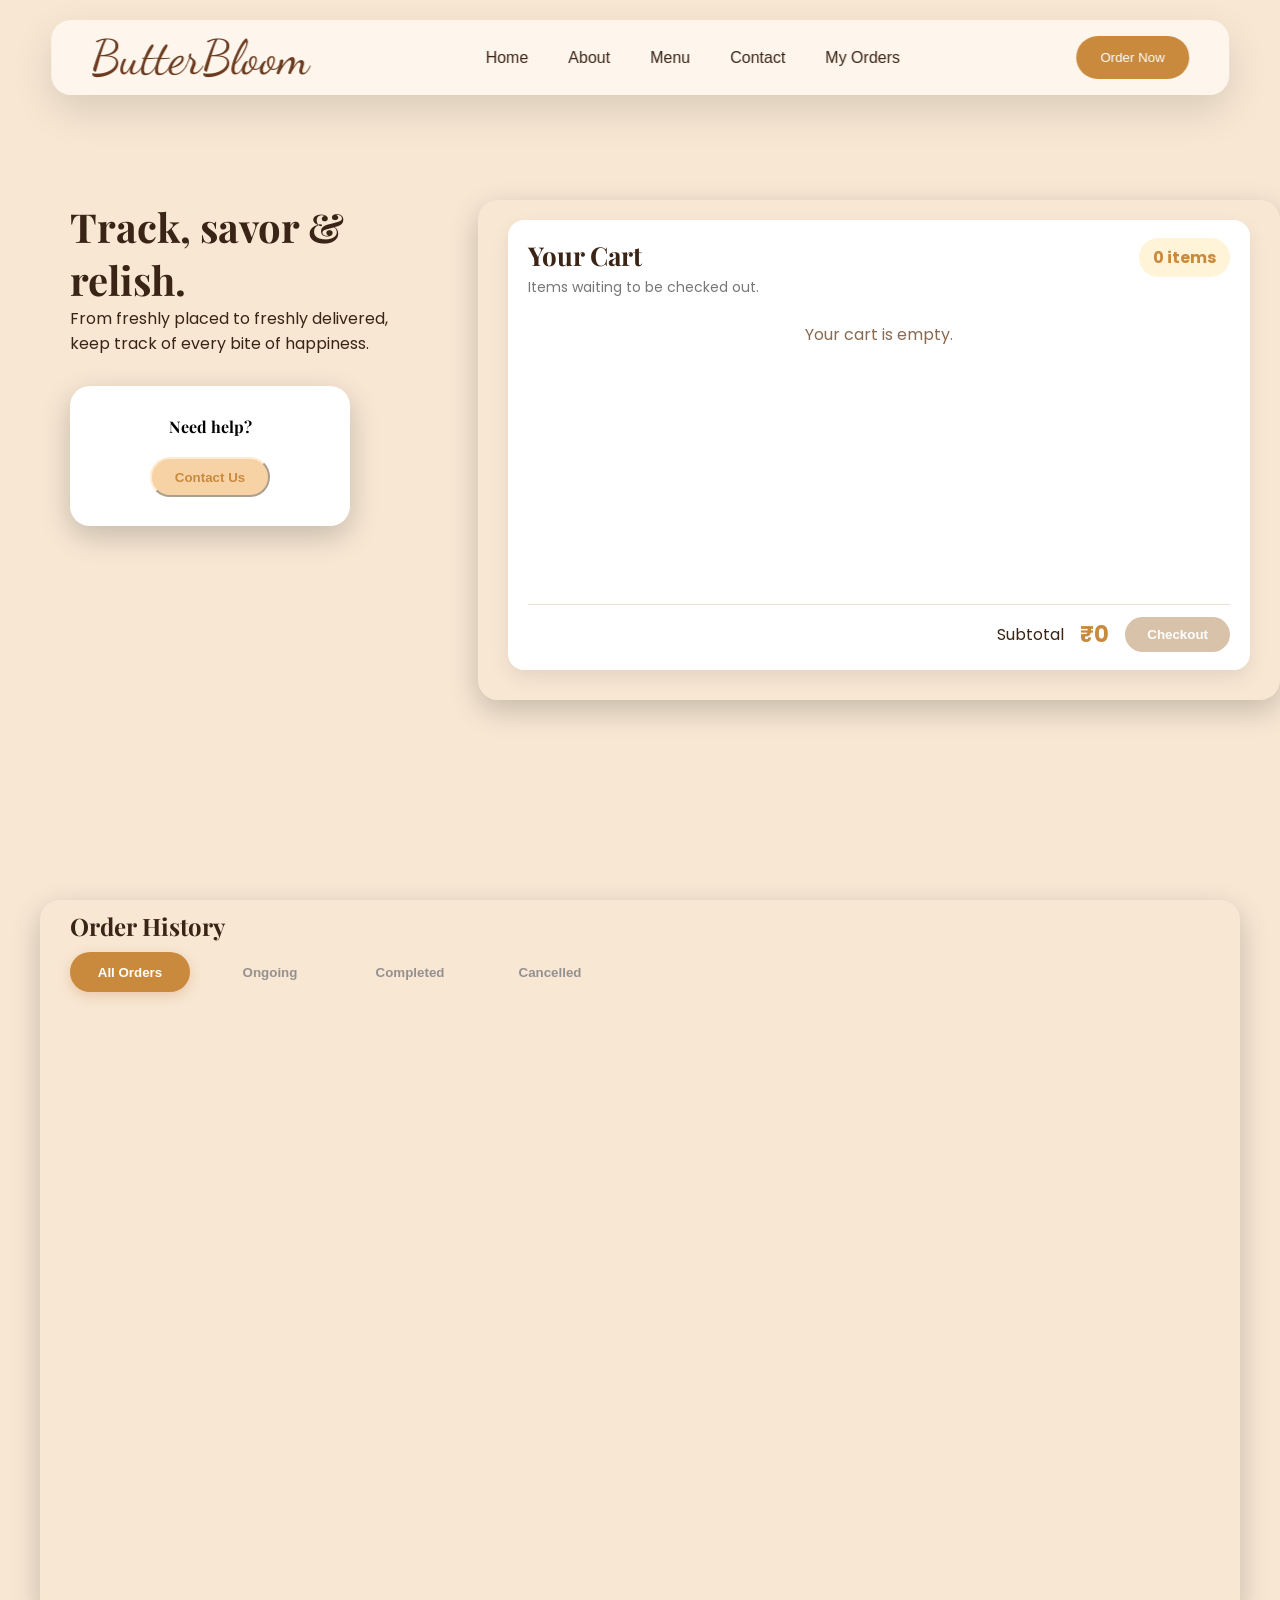
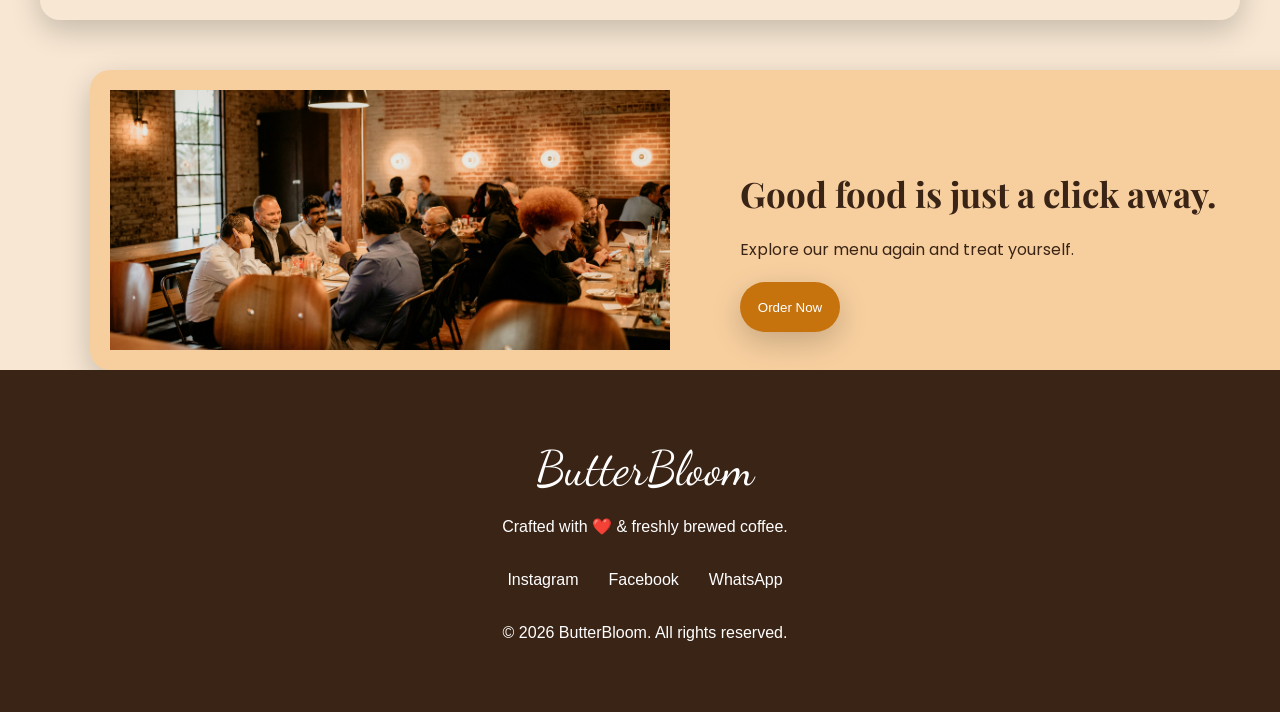
<file: orders.html>
<!DOCTYPE html>
<html lang="en">
<head>
    <meta charset="UTF-8">
    <meta name="viewport" content="width=device-width, initial-scale=1.0">
    <title>ButterBloom</title>
    <link rel="preconnect" href="https://fonts.googleapis.com">
<link rel="preconnect" href="https://fonts.gstatic.com" crossorigin>
<link href="https://fonts.googleapis.com/css2?family=Lora:wght@400;500;600;700&display=swap" rel="stylesheet">
    <link rel="stylesheet" href="style.css">
    <link rel="preconnect" href="https://fonts.googleapis.com">
<link rel="preconnect" href="https://fonts.gstatic.com" crossorigin>
<link href="https://fonts.googleapis.com/css2?family=Lora:wght@400;500;600;700&display=swap" rel="stylesheet">
    <link rel="stylesheet" href="style.css">
    <link rel="stylesheet" href="orderstyle.css">

    <link rel="preconnect" href="https://fonts.googleapis.com">
<link rel="preconnect" href="https://fonts.gstatic.com" crossorigin>
<link href="https://fonts.googleapis.com/css2?family=Playfair+Display:ital,wght@0,400..900;1,400..900&display=swap" rel="stylesheet">
<link rel="preconnect" href="https://fonts.googleapis.com">
<link rel="preconnect" href="https://fonts.gstatic.com" crossorigin>
<link href="https://fonts.googleapis.com/css2?family=Dancing+Script:wght@400..700&display=swap" rel="stylesheet">
<link rel="preconnect" href="https://fonts.googleapis.com">
<link rel="preconnect" href="https://fonts.gstatic.com" crossorigin>
<link href="https://fonts.googleapis.com/css2?family=Poppins:ital,wght@0,100;0,200;0,300;0,400;0,500;0,600;0,700;0,800;0,900;1,100;1,200;1,300;1,400;1,500;1,600;1,700;1,800;1,900&display=swap" rel="stylesheet">
</head>
<body>

<!-- NAV BAR -->
    <nav class="navbar">

    <div class="logo">
        ButterBloom
    </div>

    <ul class="nav-links">
        <li><a  href="index.html">Home</a></li>
        <li><a href="#about">About</a></li>
        <li><a  href="menu.html">Menu</a></li>
        <li><a href="#contact">Contact</a></li>
        <li><a class="active" href="orders.html">My Orders</a></li>
    </ul>

    <button class="order-btn">
      <a href="menu.html">  Order Now </a>
    </button>

</nav>

<nav class="hamburger" id="hamburger">
    <!-- <div class="logo2">ButterBloom</div> -->
    <button class="hamburger-btn" id="menuToggle" aria-label="Toggle Navigation" aria-expanded="false">
    <span class="bar"></span>
    <span class="bar"></span>
    <span class="bar"></span>
  </button>

    <!-- <button class="hamburger-btn">☰</button> -->
    <ul class="ham-nav-links" id="ham-nav-links">
        <li><a href="index.html">Home</a></li>
        <li><a href="index.html#about">About</a></li>
        <li><a href="menu.html">Menu</a></li>
        <li><a href="index.html#contact">Contact</a></li>
        <li><a href="orders.html">Orders</a></li>
    </ul>
</nav>

<div class="top-two">

<div class="top-left">
 <h1>Track, savor & relish. </h1>
 <p id="top-left-tag">From freshly placed to freshly delivered, keep track of every bite of happiness.</p>
 <div class="need-help">Need help?
    <button id="contact-us">Contact Us</button>
 </div>
</div>

<div class="top-right">
    <div class="cart-section">
        <div class="cart-heading">
            <div>
                <h2>Your Cart</h2>
                <p>Items waiting to be checked out.</p>
            </div>
            <span class="cart-count">0 items</span>
        </div>

        <div class="cart-items">
            <div class="empty-cart">Your cart is empty.</div>
        </div>

        <div class="cart-footer">
            <span>Subtotal</span>
            <strong class="cart-total">₹0</strong>
            <button class="checkout-btn">Checkout</button>
        </div>
    </div>

    
    
    
    
</div>

</div>

<div class="my-order">

    <h2 class="orders-heading">Order History</h2>
    
    <div class="top-right-btn">
        <button class="tab active" data-filter="all">All Orders</button>
    
        <button class="tab" data-filter="ongoing">Ongoing</button>
    
        <button class="tab" data-filter="completed">Completed</button>
    
        <button class="tab" data-filter="cancelled">Cancelled</button>
    </div>
    
    <!-- Orders Container -->
    
        <div class="orders-container">
    
            <div class="empty-orders hide" role="status" aria-live="polite">
                Nothing's here!
            </div>
    
        </div>

</div>

<div class="last">
    <div class="lastimg">
    <img id="last-img" src="images/cafe.jpg">
    </div>
    <div class="last-right">
     <h2 id="good-food">Good  food  is  just  a  click  away.</h2>
     <p id="last-tagline">Explore our menu again and treat yourself.</p>
     <button class="order-button">Order Now</button>
    </div>
</div>

<footer>

    <div class="footer-logo">
        ButterBloom
    </div>

    <p>
        Crafted with ❤️ & freshly brewed coffee.
    </p>

    <div class="footer-links">

        <a href="https://instagram.com" target="_blank">Instagram</a>
        <a href="https://facebook.com" target="_blank">Facebook</a>
        <a href="https://web.whatsapp.com" target="_blank">WhatsApp</a>

    </div>

    <p class="copyright">
        © 2026 ButterBloom. All rights reserved.
    </p>

</footer>
</section>

<button id="topBtn">
    ↑
</button>

<script src="cart.js"></script>
<script src="order.js"></script>
<script src="script.js"></script>

</body>
</html>
</file>
<file: style.css>
*{
    margin:0;
    padding:0;
    box-sizing:border-box;
}

html{
    scroll-behavior:smooth;
}

body{

    background:#F7E7D3;

    font-family:'DM Sans',sans-serif;

    color:#3A2416;

    overflow-x:hidden;

}

/* nav bar */

.navbar{

    position:fixed;
    top:20px;
    left:50%;
    transform:translateX(-50%);
    width:92%;
    height:75px;

    display:flex;
    justify-content:space-between;
    align-items:center;
    
    padding:0 40px;
    background:rgba(255,248,240,.85);
    backdrop-filter:blur(5px);
    
    border-radius:20px;
    box-shadow: 0 15px 40px rgba(0,0,0,.12);
    
    z-index:1000;
    transition:.35s;
}

.navbar:hover{

    transform:
    translateX(-50%)
    translateY(-2px);
}

.logo{

    font-family:"Dancing Script",cursive;
    font-size:3rem;
    color:#6b3b20;
}

.nav-links{

    display:flex;
    list-style:none;
    gap:40px;
}

.nav-links a{

    text-decoration:none;
    color:#3A2416;
    font-weight:500;
    transition:.3s;
}

.nav-links a:hover{

    color:#C98A3D;
}

@media (max-width: 1000px) {
    .nav-links {
        display: none;
    }

    .order-btn {
        display: none;
    }

    .navbar {
        padding: 0px 20px;
        height: 70px;
        width: auto;
    }
    
}

.hamburger{
    display:none;
}

.hamburger-btn{
    position:fixed;
    top:28px;
    right:28px;
    z-index:1201;
    width:52px;
    height:52px;
    border:none;
    border-radius:50%;
    background:#C98A3D;
    box-shadow:0 12px 28px rgba(0,0,0,.22);
    cursor:pointer;
    align-items:center;
    justify-content:center;
    flex-direction:column;
    gap:6px;
}

.bar{
    display:block;
    width:24px;
    height:3px;
    border-radius:999px;
    background:white;
    transition:.28s ease;
}

.hamburger.open .bar:nth-child(1){
    transform:translateY(9px) rotate(45deg);
}

.hamburger.open .bar:nth-child(2){
    opacity:0;
}

.hamburger.open .bar:nth-child(3){
    transform:translateY(-9px) rotate(-45deg);
}

.ham-nav-links {
    position:fixed;
    top:92px;
    right:28px;
    z-index:1200;
    display:flex;
    flex-direction:column;
    gap:6px;
    width:220px;
    list-style:none;
    padding:14px;
    border-radius:18px;
    background:rgba(255,248,240,.96);
    box-shadow:0 18px 42px rgba(0,0,0,.2);
    backdrop-filter:blur(8px);
    opacity:0;
    transform:translateY(-12px) scale(.96);
    pointer-events:none;
    transition:.28s ease;
}

.ham-nav-links.active {
    opacity:1;
    transform:translateY(0) scale(1);
    pointer-events:auto;
}

.ham-nav-links a{
    display:block;
    color:#3A2416;
    text-decoration:none;
    font-family:"Poppins", sans-serif;
    font-weight:600;
    padding:12px 14px;
    border-radius:12px;
    transition:.25s ease;
}

.ham-nav-links a:hover{
    background:#f6d2a5;
    color:#8a520d;
}

@media (max-width: 1000px) {
    .hamburger {
        display:block;
    }

    .hamburger-btn{
        display:flex;
    }
}

/* order button */

.order-btn{

    border:none;
    padding: 14px 24px;
    border-radius:30px;
    background:#C98A3D;
    color:white;
    cursor:pointer;
    transition:.3s;
    text-decoration:none;
}

.order-btn:hover{

    transform:translateY(-1px);
}

/* hero image*/

.hero{

    min-height:100vh;
    display:flex;
    align-items:center;
    justify-content:space-between;
    padding: 130px 9% 60px;
    position:relative;
    overflow:hidden;
}

.hero-content{

    width:45%;
}

.hero-content h1{

    font-family:"Playfair Display";
    font-size:4.8rem;
    line-height:1.1;
    margin-bottom:25px;
}

.hero-content p{

    font-size:1.2rem;
    line-height:1.8;
    color:#555;
    width:50%;
}

.hero-right{

    width:50%;
}

.hero-right img{

    width:100%;
    border-radius:30px;
    box-shadow: 0 30px 70px rgba(0,0,0,.18);
}

.hero-about-div {
    display: none;
}

@media (max-width: 1000px) {

    .hero {
        flex-direction: column;
        text-align: center;
        gap: 30px;
        min-width: auto;
        padding: 120px 30px 60px;
    }

    .hero-left, .hero-right {
        width: 100%;
    }

    .hero-left p{
        width: 100%;
    }

    .hero-left h1{
        font-size: 3rem;
        justify-content: center;
    }

    .hero-right {
        width: 80%;
    }

    .hero-buttons{
        flex-direction:row;
        width:100%;
        justify-content: center;
    }

    .primary,
    .secondary{
        width:40%;
        justify-content: center;

    }

    .hero-about-div {
        display: flex;
    }

}

/* buttons */

.hero-buttons{

    display:flex;
    gap:20px;
    margin:40px;
}

.primary{

    padding: 16px 34px;
    border:none;
    border-radius:35px;
    background:#C98A3D;
    color:white;
    cursor:pointer;
    text-decoration: none;
}

.secondary{

    padding: 16px 34px;
    border:2px solid #C98A3D;
    background:white;
    border-radius:35px;
    cursor:pointer;
}

/* About */

.about{

    display:flex;
    justify-content:space-between;
    align-items:center;
    padding:120px 9%;
    gap:80px;
}

.about-images{

    width:50%;
    position:relative;
}

.img-big{

    width:100%;
    border-radius:28px;
    box-shadow: 0 25px 60px rgba(0,0,0,.15);
}

.top{

    position:absolute;
    width:300px;
    top: -20px;
    right:100px;
    border-radius:20px;
    border:8px solid #F7E7D3;
    box-shadow: 0 20px 40px rgba(0,0,0,.15);
}

.bottom{

    position:absolute;
    width:300px;
    bottom:-20px;
    left: 100px;
    border-radius:20px;
    border:8px solid #F7E7D3;
    box-shadow: 0 20px 40px rgba(0,0,0,.15);
}

.about-content{

    width:45%;
}

.section-tag{

    letter-spacing:3px;
    color:#C98A3D;
    font-size:.9rem;
    font-weight:bold;
}

.about-content h2{

    font-family:"Playfair Display";
    font-size:3.4rem;
    margin: 15px 0 25px;
}

.about-content p{

    font-size:1.1rem;
    line-height:2;
    color:#666;
    margin-bottom:35px;
}

.learn-btn{

    background:#C98A3D;
    color:white;
    border:none;
    padding: 15px 35px;
    border-radius:35px;
    cursor:pointer;
    transition:.35s;
}

.learn-btn:hover{

    transform:translateY(-5px);
    box-shadow: 0 15px 30px rgba(0,0,0,.15);
}

@media (max-width:1000px){

    .about{
        flex-direction:column;
    }

    .about-images,
    .about-content{
        width:100%;
    }

    .about-content{
        text-align:center;
    }

    .top, .bottom {
        position: static;
        width: 45%;
        border: none;
        margin-top: 20px;
    }

    .about-images {
        display: flex;
        flex-direction: column;
        align-items: center;
        gap: 20px;
    }

}

/* divider */

.divider{

    width:85%;
    height:1px;
    background:#d9c1a5;
    margin:auto;
}



/* floating beans */

/* .bean{

    position:absolute;
    width:50px;
    opacity:.6;
}

.bean1{

    top:900px;
    left:80px;
}

.bean2{

    top:1200px;
    right:120px;
} */

/* reveal animation */

.reveal{

    opacity:0;
    transform:translateY(80px);
    transition:1s;
}

.reveal.active{

    opacity:1;
    transform:translateY(0);
}

/* popular items */

.popular-section {
    padding: 120px 8%;
    background: #F7E7D3;
}

.section-header {
    text-align: center;
    margin-bottom: 60px;
}

.section-header span {
    color: #C98A3D;
    letter-spacing: 4px;
    font-size: .85rem;
    font-weight: 700;
}

.section-header h2 {
    font-family: "Playfair Display", serif;
    font-size: 3.5rem;
    margin: 15px 0;
}

.section-header p {
    color: #777;
    font-size: 1.1rem;
}

.carousel-container {
    position: relative;
}

.carousel {
    display: flex;
    gap: 30px;
    overflow-x: auto;
    scroll-behavior: smooth;
    scrollbar-width: none;
    padding: 15px 5px;
}

.carousel::-webkit-scrollbar {
    display: none;
}

.card {
    min-width: 350px;
    background: #FFF9F2;
    border-radius: 25px;
    overflow: hidden;
    flex-shrink: 0;
    /* box-shadow: 0 15px 35px rgba(0,0,0,.08); */
    transition: .35s;
    overflow-wrap: break-word;
    max-width: 350px;
    
    display: flex;
    flex-direction: column;
    flex: 1;
}

.card:hover {
    transform: translateY(-12px);
    box-shadow: 0 10px 20px rgba(0,0,0,.18);
}

.card img {
    width: 100%;
    height: 230px;
    object-fit: cover;
    transition: .4s;
}

.card-content {
    padding: 25px;
}

.card-content h3 {
    font-family: "Playfair Display", serif;
    font-size: 1.5rem;
    margin-bottom: 10px;
}

.card-content p {
    color: #777;
    line-height: 1.6;
    margin-bottom: 20px;
}

.price-row {
    display: flex;
    justify-content: space-between;
    align-items: center;
}

.rating {
    color: #E5A100;
}

.price {
    color: #6B3B20;
    font-size: 1.4rem;
    font-weight: bold;
}

.carousel-nav {
    position: absolute;
    top: 50%;
    transform: translateY(-50%);
    width: 55px;
    height: 55px;
    border: none;
    border-radius: 50%;
    background: white;
    box-shadow: 0 8px 25px rgba(0,0,0,.15);
    cursor: pointer;
    transition: .3s;
    z-index: 10;
}

.carousel-nav:hover {
    background: #C98A3D;
    color: white;
}

#left {
    left: -25px;
}

#right {
    right: -25px;
}

.menu-btn {
    display: block;
    width: fit-content;
    margin: 70px auto 0;
    padding: 18px 36px;
    background: #C98A3D;
    color: white;
    text-decoration: none;
    border-radius: 40px;
    transition: .35s;
}

.menu-btn:hover {
    transform: translateY(-5px);
    box-shadow: 0 15px 30px rgba(0,0,0,.15);
}

@media (max-width:600px){

    .card{
        min-width:85%;
    }

}

/* testimonial */

.testimonials {
    padding: 120px 8%;
}

.testimonial-grid {
    display: flex;
    gap: 30px;
    margin-top: 60px;
}

.testimonial-card {
    flex: 1;
    background: #FFF9F2;
    padding: 35px;
    border-radius: 20px;
    box-shadow: 0 15px 35px rgba(0,0,0,.08);
    transition: .3s;
}

.testimonial-card:hover {
    transform: translateY(-10px);
    box-shadow: 0 20px 45px rgba(0,0,0,.15);
}

.stars {
    color: #E5A100;
    font-size: 1.3rem;
    margin-bottom: 15px;
}

.testimonial-card p {
    color: #666;
    line-height: 1.8;
}

.testimonial-card h4 {
    margin-top: 20px;
    color: #3A2416;
}

@media (max-width:900px){

    .testimonial-grid{
        flex-direction:column;
    }

}

/* find us */

.location {
    display: flex;
    justify-content: space-between;
    align-items: center;
    gap: 60px;
    padding: 120px 8%;
}

.location-text {
    width: 40%;
}

.location-text h2 {
    font-family: "Playfair Display", serif;
    font-size: 3rem;
    margin: 15px 0 30px;
}

.location-text p {
    line-height: 2;
    margin-bottom: 25px;
    color: #666;
}

.location-map {
    width: 55%;
}

.location-map iframe {
    width: 100%;
    height: 400px;
    border: none;
    border-radius: 20px;
    box-shadow: 0 20px 45px rgba(0,0,0,.12);
}

@media (max-width:900px){

    .location{
        flex-direction:column;
    }

    .location-text,
    .location-map{
        width:100%;
    }

}

/* footer */

footer {
    background-color:#3A2416;
    color: white;
    text-align: center;
    padding: 70px 20px;
    margin-right: -10px;
}

.footer-logo {
    font-family: "Dancing Script",cursive;
    font-size: 3rem;
    margin-bottom: 20px;
    /* color:#3A2416; */
}

.footer-links {
    display: flex;
    justify-content: center;
    gap: 30px;
    margin: 35px 0;
    cursor: pointer;
}

.footer-links a {
    color: white;
    text-decoration: none;
    transition: .3s;
    /* color:#3A2416; */
}

.footer-links a:hover {
    color: #C98A3D;
}

@media (max-width:600px){

    .footer-links{
        flex-direction:column;
        gap:15px;
    }

}

/* back to top */

#topBtn {
    position: fixed;
    right: 30px;
    bottom: 30px;
    width: 55px;
    height: 55px;
    border: none;
    border-radius: 50%;
    background: #C98A3D;
    color: white;
    font-size: 1.4rem;
    cursor: pointer;
    display: none;
    box-shadow: 0 10px 30px rgba(0,0,0,.2);
    transition: 0.2s;
    opacity: 75%;
}

#topBtn:hover {
    opacity: 100%;
}

.order-btn a{
    text-decoration:none;
    color:white;
}

.primary a{
    text-decoration:none;
    color:white;
}

.secondary a{
    text-decoration:none;
    
}

.filter-btn {
  padding: 10px 16px;
  border: none;
  background: transparent;
  cursor: pointer;
  transition: 0.3s;
  border: 2px solid #C98A3D;
  border-radius:20px;
}

.filter-btn:hover {
  color: #C98A3D; ; /*  order-now color */
}

.filter-btn.active {
  background-color:#C98A3D;
  color: white;
  border-radius: 20px;
}

.nav-links a.active{
    color: #B65E3C;
    font-weight:600;
    position:relative;

}

/* for all sections */
@media (max-width:768px) {

    h1{
        font-size:2.8rem;
    }

    h2{
        font-size:2rem;
    }

}

@media (max-width:1000px){

    section{
        padding:80px 20px;
    }

    button{

        min-height:48px;
        padding:14px 28px;
    }

}
</file>
<file: orderstyle.css>
.top-two{
    display:flex;
    flex-direction:row;
    gap:80px;
}

.top-left{
    display:flex;
    flex-direction:column;
    height:500px;
    width:330px;
    margin-top:200px;
    margin-left:70px;
}

.top-left h1{
    color: #3A2416;
    font-family:"Playfair Display", sans-serif;
    font-size:40px;
}

.need-help{
    display:flex;
    flex-direction:column;
    background-color:white;
    color:black;
    margin-top:30px;
    width:280px;
    height:140px;
    border-radius:20px;
    box-shadow: 0 10px 30px rgba(0,0,0,.2);
    padding-top:30px;
    align-items:center;
    font-family:"Playfair Display", sans-serif;
    font-weight: bold;
}

#contact-us{
    margin-top:20px;
    border-radius:30px;
    background-color:#f6d2a5;
    color : #C98A3D;
    width:120px;
    height:40px;
    font-weight:bolder;
    border-color: #ffebd2;
}

#top-left-tag{
    font-family:"Poppins", serif;
}

.top-right{
    margin-top:200px;
    background-color:transparent;
    box-shadow: 0 10px 30px rgba(0,0,0,.2);
    width: 63%;
    height:auto;
    border-radius:20px;
    overflow:hidden;
}

.cart-section{
    background:white;
    margin:20px 30px 12px;
    padding:18px 20px;
    border-radius:16px;
    box-shadow:0 8px 20px rgba(0,0,0,.08);
    font-family:"Poppins", serif;
    height: 90%;

    display: flex;
    flex-direction: column;
}

.cart-heading{
    display:flex;
    align-items:flex-start;
    justify-content:space-between;
    gap:20px;
}

.cart-heading h2,
.orders-heading{
    color:#3A2416;
    font-family:"Playfair Display", sans-serif;
}

.cart-heading h2{
    font-size:26px;
    margin-bottom:4px;
}

.cart-heading p{
    color:#777;
    font-size:14px;
}

.cart-count{
    background:#FFF4D8;
    color:#C98A3D;
    border-radius:20px;
    padding:7px 14px;
    font-weight:700;
    white-space:nowrap;
}

.cart-items{
    display:flex;
    flex-direction:column;
    gap:10px;
    flex: 1;
    margin:14px 0;
    overflow-y:auto;
    scrollbar-width:thin;
}

.cart-item{
    display:flex;
    align-items:center;
    gap:12px;
    border-top:1px solid #f0dfca;
    padding-top:10px;
}

.cart-item img{
    width:52px;
    height:52px;
    border-radius:12px;
    object-fit:cover;
}

.cart-item-info{
    flex:1;
}

.cart-item-info h3{
    color:#3A2416;
    font-size:16px;
    margin-bottom:3px;
}

.cart-item-info p{
    color:#777;
    font-size:13px;
}

.cart-item-price{
    color:#C98A3D;
    font-size:18px;
}

.empty-cart{
    color:#8a6a51;
    padding:10px 0 2px;
    text-align:center;
}

.cart-footer{
    display:flex;
    align-items:center;
    justify-content:flex-end;
    gap:16px;
    border-top:1px solid #f0dfca;
    padding-top:12px;

}

.cart-total{
    color:#C98A3D;
    font-size:22px;
}

.checkout-btn{
    background:#C98A3D;
    color:white;
    border:none;
    border-radius:25px;
    cursor:pointer;
    font-weight:700;
    padding:10px 22px;
}

.checkout-btn:disabled{
    background:#d8c3aa;
    cursor:not-allowed;
}

.orders-heading{
    font-size:24px;
    margin:10px 30px 8px;

}

.top-right-btn{
    display:flex;
    flex-direction:row;
    gap:20px;
    margin-top:10px;
    margin-left:30px;
}

.tab{
    border-radius:30px;
    background-color:transparent;
    color : rgb(149, 145, 145);
    width:120px;
    height:40px;
    font-weight:bolder;
    border-color:transparent;
}

.tab:hover{
    color:#ec8f1d;
}

.tab.active{
    background:#c6730e;
    color:white;
    box-shadow:0 4px 12px rgba(201,110,47,0.25);
}

.last{
    width:1350px;
    height:300px;
    box-shadow: 0 10px 30px rgba(0,0,0,.2);
    background-color:transparent;
    display:flex;
    flex-direction:row;
    margin-top:50px;
    margin-left:90px;
    border-radius:20px;
    background-color: #f7cf9f;
}

#last-img{
    width:600px;
    object-fit:cover;
    height:300px;
    border-radius:5px;
    padding:20px;
}

.last-right{
    display:flex;
    flex-direction:column;
    gap:20px;
    padding-top:100px;
    margin-left:50px;
}

#good-food{
    font-family:"Playfair Display", sans-serif;
    font-size:35px;
}

#last-tagline{
    font-size:medium;
    font-weight:light;
    font-family:"Poppins",serif;
}

.order-button{

    background-color:#c6730e;
    color:white;
    width:100px;
    height:50px;
    border-radius:30px;
    box-shadow: 0 10px 30px rgba(0,0,0,.2);
    border-color:transparent;
}

.my-order {

    margin-top:200px;
    background-color:transparent;
    box-shadow: 0 10px 30px rgba(0,0,0,.2);
    width:1200px;
    height:720px;
    border-radius:20px;
    overflow:hidden;
    justify-content: center;
    margin-left: auto;
    margin-right: auto;
}

/* order card */

.orders-container{
    padding-top:10px;
    max-height:600px;
    overflow-y:auto;
    scroll-behavior:smooth;
    scrollbar-width:thin;
    border-radius: 50px;
}

.order-card{

    display:flex;
    align-items:center;
    justify-content:space-between;
    gap:25px;
    background:white;
    border-radius:20px;
    padding:20px;
    margin:20px;
    box-shadow:0 10px 25px rgba(0,0,0,.08);
    max-height:220px;
    opacity:1;
    overflow:hidden;
    transform:translateY(0);
    transition:
        opacity .28s ease,
        transform .28s ease,
        max-height .32s ease,
        margin .32s ease,
        padding .32s ease,
        box-shadow .28s ease;
}

.order-card img{
    width: 100px;
    height: 100px;
    object-fit: cover;
    border-radius: 15px;
}

.order-info {
    flex: 1;
}

.order-info h3{
    font-size:1.4rem;
    margin-bottom:10px;
}

.order-info p{
    color:#777;
    margin-bottom:6px;
}

.order-right {
    text-align: right;
}

.order-right h2{
    color:#C98A3D;
    margin-bottom:15px;
}

.order-card.hide{
    max-height:0;
    opacity:0;
    transform:translateY(12px);
    margin-top:0;
    margin-bottom:0;
    padding-top:0;
    padding-bottom:0;
    pointer-events:none;
}

.order-card:not(.hide):hover{

    transform:translateY(-5px);
    box-shadow:0 15px 35px rgba(0,0,0,.12);
}

.empty-orders{
    color:#6d513c;
    font-family:"Playfair Display", sans-serif;
    font-size:x-large;
    font-weight:700;
    text-align:center;
    margin:120px 20px;
    max-height:120px;
    opacity:1;
    transform:translateY(0);
    transition:
        opacity .28s ease,
        transform .28s ease,
        max-height .32s ease,
        margin .32s ease;
}

.empty-orders.hide{
    max-height:0;
    opacity:0;
    transform:translateY(12px);
    margin-top:0;
    margin-bottom:0;
    overflow:hidden;
}

.tab.active{
    background:#c98a3d;
    color:white;
}

.status{

    display:inline-block;
    padding:6px 14px;
    border-radius:20px;
    margin-top:10px;
    font-size:.9rem;
    font-weight:bold;
}


.completed-status{

    background:#DFF5E5;
    color:#228B22;
}

.ongoing-status{

    background:#FFF4D8;
    color:#D48806;
}

.cancelled-status{

    background:#FDE2E2;
    color:#C62828;
}

.reorder-btn{

    padding:10px 20px;
    border:none;
    border-radius:25px;
    background:#C98A3D;
    color:white;
    cursor:pointer;
}

/* responsive for phone */
@media(max-width:768px){
    .top-two{
        flex-direction:column;
        gap:20px;
    }

    .top-left{
        height:auto;
        margin:120px 24px 0;
        width:auto;
    }

    .top-right{
        height:auto;
        margin:20px 16px;
        width:auto;
    }

    .cart-section{
        margin:18px 14px 12px;
    }

    .cart-heading,
    .cart-footer{
        align-items:flex-start;
        flex-direction:column;
    }

    .top-right-btn{
        flex-wrap:wrap;
        margin-left:14px;
    }

    .orders-heading{
        margin-left:14px;
    }

    .orders-container{
        max-height:none;
    }

    .order-card{

        flex-direction:column;
        text-align:center;
        max-height:420px;
    }

    .order-right{
        text-align:center;
    }

}
</file>
